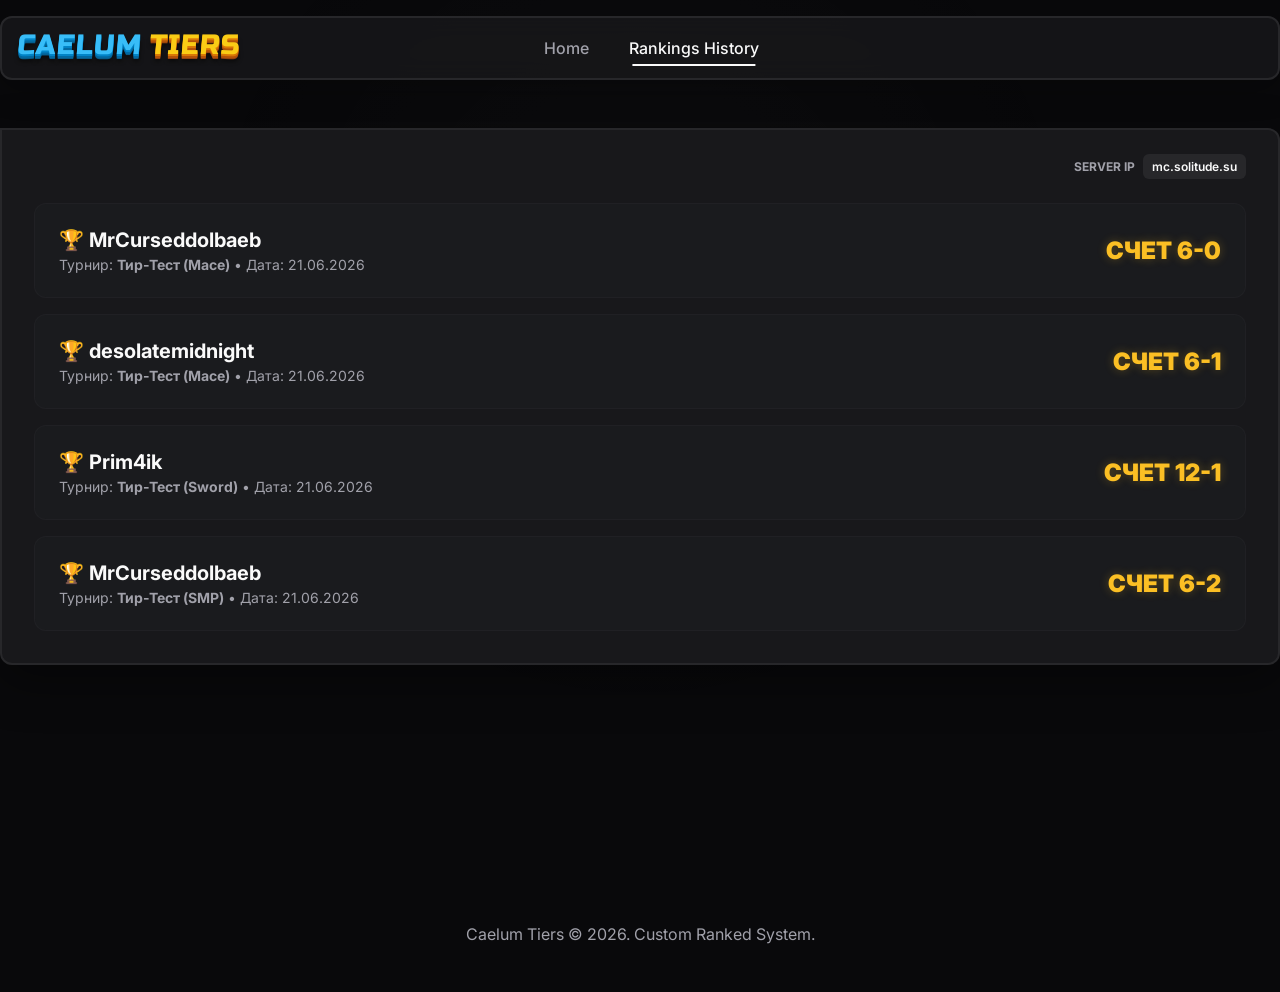
<file: CaelumTiers/history.html>
<!DOCTYPE html>
<html lang="en">
<head>
    <meta charset="UTF-8">
    <meta name="viewport" content="width=device-width, initial-scale=1.0">
    <title>CAELUM TIERS - History</title>
    <link href="https://fonts.googleapis.com/css2?family=Inter:wght@400;500;700;800;900&family=Russo+One&display=swap" rel="stylesheet">
    <link rel="stylesheet" href="style.css">
    <link rel="icon" type="image/png" href="logo.png">
    <style>
        .history-container {
            display: flex;
            flex-direction: column;
            gap: 16px;
            margin-top: 24px;
        }
        .history-card {
            background-color: #1a1b1e;
            border: 1px solid rgba(39, 39, 42, 0.5);
            padding: 24px;
            border-radius: 12px;
            display: flex;
            align-items: center;
            justify-content: space-between;
            animation: slideUpFade 0.5s ease-out backwards;
            transition: all 0.3s ease;
        }
        .history-card:hover {
            background-color: #27272a;
            transform: translateY(-2px);
            border-color: rgba(255, 255, 255, 0.1);
        }
        .history-info h3 {
            font-size: 20px;
            color: var(--text-foreground);
            margin-bottom: 4px;
        }
        .history-info p {
            color: var(--text-muted);
            font-size: 14px;
        }
        .history-result {
            font-size: 24px;
            font-weight: 900;
            color: #fbbf24;
            text-transform: uppercase;
            text-shadow: 0 0 10px rgba(251, 191, 36, 0.3);
        }
        .empty-history {
            text-align: center;
            color: var(--text-muted);
            font-size: 18px;
            margin-top: 48px;
            padding: 48px;
            background: rgba(39, 39, 42, 0.2);
            border-radius: 12px;
            border: 1px dashed rgba(161, 161, 170, 0.2);
        }
    </style>
</head>
<body>
    <nav class="navbar">
        <div class="nav-container">
            <div class="logo" style="display: flex; align-items: center; gap: 12px;">
                <div class="caelum-logo">
                    <span class="caelum-text">CAELUM</span>
                    <span class="tiers-text">TIERS</span>
                </div>
            </div>
            <ul class="nav-links">
                <li><a href="index.html">Home</a></li>
                <li><a href="history.html" class="active">Rankings History</a></li>
            </ul>
            <div class="search-container" style="visibility: hidden;">
                <input type="text">
            </div>
        </div>
    </nav>

    <main class="main-content">
        <div class="board-container" style="margin-top: 48px;">
            <div class="info-bar">
                <div class="server-info">
                    <span class="server-label">SERVER IP</span>
                    <span class="server-ip">mc.solitude.su</span>
                </div>
            </div>

            <div class="history-container" id="historyContainer">
                <!-- History will be loaded here -->
            </div>
        </div>
    </main>

    <footer class="footer">
        Caelum Tiers &copy; 2026. Custom Ranked System.
    </footer>

    <script src="history.js"></script>
    <script>
        const container = document.getElementById('historyContainer');
        if (victoryHistory.length === 0) {
            container.innerHTML = `
                <div class="empty-history">
                    <svg width="48" height="48" viewBox="0 0 24 24" fill="none" stroke="currentColor" stroke-width="2" style="margin-bottom: 16px; opacity: 0.5;">
                        <circle cx="12" cy="12" r="10"></circle>
                        <line x1="12" y1="8" x2="12" y2="12"></line>
                        <line x1="12" y1="16" x2="12.01" y2="16"></line>
                    </svg>
                    <br>
                    Пока что история побед пуста.<br>Здесь будут отображаться величайшие победы игроков!
                </div>
            `;
        } else {
            victoryHistory.forEach((record, index) => {
                const card = document.createElement('div');
                card.className = 'history-card';
                card.style.setProperty('--index', index);
                card.innerHTML = `
                    <div class="history-info">
                        <h3>🏆 ${record.player}</h3>
                        <p>Турнир: <b>${record.tournament}</b> • Дата: ${record.date}</p>
                    </div>
                    <div class="history-result">
                        ${record.result}
                    </div>
                `;
                container.appendChild(card);
            });
        }
    </script>
</body>
</html>
</file>
<file: CaelumTiers/style.css>
:root {
    --bg-background: #09090b;
    --bg-card: #18181b;
    --text-foreground: #fafafa;
    --text-muted: #a1a1aa;
    --border-color: #27272a;
    --accent-color: #27272a;
    --accent-hover: #3f3f46;
    --primary-red: #ff0000;
    --tier-ht1: #ef4444;
    --tier-lt1: #f87171;
    --tier-ht2: #f59e0b;
    --tier-lt2: #fbbf24;
    --tier-ht3: #10b981;
    --tier-lt3: #34d399;
}

* {
    box-sizing: border-box;
    margin: 0;
    padding: 0;
}

html {
    scroll-behavior: smooth;
}

/* Custom Scrollbar (Feature 20) */
::-webkit-scrollbar {
    width: 8px;
    height: 8px;
}
::-webkit-scrollbar-track {
    background: var(--bg-background); 
}
::-webkit-scrollbar-thumb {
    background: var(--accent-hover); 
    border-radius: 10px;
}
::-webkit-scrollbar-thumb:hover {
    background: #52525b; 
}

body {
    background-color: var(--bg-background);
    color: var(--text-foreground);
    font-family: 'Inter', sans-serif;
    min-height: 100vh;
    overflow-x: hidden;
}

/* Background Glow (Feature 18) */
body::before {
    content: '';
    position: fixed;
    top: -20%;
    left: 50%;
    transform: translateX(-50%);
    width: 100vw;
    height: 100vh;
    background: radial-gradient(circle, rgba(255,255,255,0.02) 0%, transparent 60%);
    z-index: -1;
    pointer-events: none;
}

/* Navbar (Feature 9) */
.navbar {
    width: 100%;
    max-width: 1352px;
    height: 64px;
    margin: 0 auto;
    background-color: rgba(24, 24, 27, 0.8);
    backdrop-filter: blur(12px); /* Sticky Blur */
    border: 2px solid var(--border-color);
    border-radius: 12px;
    display: flex;
    align-items: center;
    padding: 0 16px;
    margin-top: 16px;
    position: sticky;
    top: 16px;
    z-index: 100;
    box-shadow: 0 8px 32px rgba(0, 0, 0, 0.3);
    transition: transform 0.3s ease;
}

.nav-container {
    display: flex;
    width: 100%;
    align-items: center;
    justify-content: space-between;
}

/* Logo Animation (Feature 13) */
.logo h2 {
    display: none; /* Replaced by 3D text */
}

.caelum-logo {
    font-family: 'Russo One', sans-serif;
    font-size: 28px;
    line-height: 1;
    display: flex;
    gap: 8px;
    margin: 0;
    padding-bottom: 6px;
    letter-spacing: 1px;
    transform: skewX(-5deg);
    cursor: pointer;
    transition: transform 0.3s ease;
}

.caelum-logo:hover {
    transform: skewX(-5deg) scale(1.05);
}

.caelum-text {
    color: #38bdf8;
    text-shadow: 
        0px 1px 0px #0284c7,
        0px 2px 0px #0284c7,
        0px 3px 0px #0369a1,
        0px 4px 0px #0369a1,
        0px 5px 0px #075985,
        0px 7px 4px rgba(0,0,0,0.6);
}

.tiers-text {
    color: #facc15;
    text-shadow: 
        0px 1px 0px #d97706,
        0px 2px 0px #d97706,
        0px 3px 0px #b45309,
        0px 4px 0px #b45309,
        0px 5px 0px #92400e,
        0px 7px 4px rgba(0,0,0,0.6);
}

/* Nav Links Underline (Feature 14) */
.nav-links {
    display: flex;
    list-style: none;
    gap: 16px;
}

.nav-links a {
    text-decoration: none;
    color: var(--text-muted);
    font-weight: 500;
    padding: 8px 12px;
    border-radius: 8px;
    position: relative;
    transition: color 0.2s;
}

.nav-links a::after {
    content: '';
    position: absolute;
    bottom: 0;
    left: 50%;
    width: 0;
    height: 2px;
    background: var(--text-foreground);
    transition: all 0.3s cubic-bezier(0.4, 0, 0.2, 1);
    transform: translateX(-50%);
}

.nav-links a:hover, .nav-links a.active {
    color: var(--text-foreground);
}
.nav-links a:hover::after, .nav-links a.active::after {
    width: 80%;
}

/* Search Bar (Feature 7) */
.search-container input {
    background-color: rgba(9, 9, 11, 0.8);
    border: 1px solid var(--border-color);
    color: var(--text-foreground);
    padding: 8px 16px;
    border-radius: 999px;
    outline: none;
    font-size: 14px;
    width: 200px;
    transition: all 0.3s cubic-bezier(0.4, 0, 0.2, 1);
}

.search-container input:focus {
    width: 250px;
    border-color: #52525b;
    box-shadow: 0 0 0 2px rgba(255, 255, 255, 0.1);
}

/* Main Content */
.main-content {
    width: 100%;
    max-width: 1352px;
    margin: 0 auto;
    min-height: calc(100vh - 200px);
}

.board-container {
    background-color: var(--bg-card);
    border: 2px solid var(--border-color);
    border-radius: 12px;
    border-top-left-radius: 0;
    margin-top: 112px;
    padding: 32px;
    padding-top: 8px;
    position: relative;
    box-shadow: 0 16px 48px rgba(0,0,0,0.4);
    animation: fadeIn 0.8s ease-out;
}
@keyframes fadeIn {
    from { opacity: 0; transform: translateY(20px); }
    to { opacity: 1; transform: translateY(0); }
}

/* Tabs (Features 3, 7, 8) */
.tabs-section {
    position: absolute;
    bottom: 100%;
    left: -2px; 
    display: flex;
    gap: 4px;
    overflow-x: auto;
    width: calc(100% + 4px);
    padding-bottom: 2px;
}

.tab {
    width: 112px;
    height: 72px;
    background-color: var(--bg-background);
    color: rgba(161, 161, 170, 0.4);
    border: 2px solid var(--border-color);
    border-bottom: none;
    border-top-left-radius: 24px;
    border-top-right-radius: 24px;
    display: flex;
    flex-direction: column;
    align-items: center;
    justify-content: flex-end;
    padding-bottom: 8px;
    gap: 4px;
    cursor: pointer;
    font-weight: 700;
    transition: all 0.3s cubic-bezier(0.4, 0, 0.2, 1);
    position: relative;
    transform-origin: bottom center;
}

.tab img {
    transition: transform 0.3s ease;
}

.tab:hover {
    background-color: rgba(39, 39, 42, 0.5);
    color: var(--text-foreground);
    transform: translateY(-4px);
}

.tab:hover img {
    transform: scale(1.1) translateY(-2px);
}

.tab:active {
    transform: translateY(0) scale(0.96);
}

.tab.active {
    background-color: var(--bg-card);
    color: var(--text-foreground);
    box-shadow: inset 0 8px 20px -10px rgba(255,255,255,0.05);
}

.tab.active::after {
    content: '';
    position: absolute;
    bottom: -2px;
    left: 0;
    width: 100%;
    height: 4px;
    background-color: white;
    border-radius: 4px 4px 0 0;
    animation: slideInBottom 0.3s ease-out;
}
@keyframes slideInBottom {
    from { transform: scaleX(0); opacity: 0; }
    to { transform: scaleX(1); opacity: 1; }
}

/* Info Bar (Features 10, 11) */
.info-bar {
    display: flex;
    justify-content: flex-end;
    align-items: center;
    gap: 16px;
    margin-bottom: 16px;
    margin-top: 16px;
}

.info-btn {
    background-color: var(--accent-color);
    color: var(--text-foreground);
    border: none;
    padding: 8px 16px;
    border-radius: 6px;
    font-weight: 500;
    display: flex;
    align-items: center;
    gap: 8px;
    cursor: pointer;
    font-size: 14px;
    transition: all 0.3s ease;
    border: 1px solid transparent;
}

.info-btn svg {
    transition: transform 0.4s cubic-bezier(0.4, 0, 0.2, 1);
}

.info-btn:hover {
    background-color: var(--accent-hover);
    box-shadow: 0 0 15px rgba(255, 255, 255, 0.05);
    border-color: rgba(255, 255, 255, 0.1);
}

.info-btn:hover svg {
    transform: rotate(180deg);
}

.server-info {
    display: flex;
    align-items: center;
    gap: 8px;
}

.server-label {
    color: var(--text-muted);
    font-size: 12px;
    font-weight: 700;
    text-transform: uppercase;
}

.server-ip {
    background-color: var(--accent-color);
    padding: 4px 8px;
    border-radius: 6px;
    font-size: 12px;
    font-weight: 600;
    transition: all 0.3s ease;
    cursor: pointer;
    border: 1px solid transparent;
}

.server-ip:hover {
    background-color: var(--text-foreground);
    color: var(--bg-background);
    transform: scale(1.05);
    box-shadow: 0 0 15px rgba(255,255,255,0.2);
}

/* Table Header */
.table-header {
    display: flex;
    gap: 8px;
    font-weight: 700;
    text-transform: uppercase;
    color: var(--text-muted);
    padding: 0 16px;
    padding-left: 80px;
    margin-bottom: 8px;
    font-size: 14px;
}

/* Table Body (Features 1, 12, 17) */
.table-body {
    display: flex;
    flex-direction: column;
    gap: 8px;
}

.player-row {
    display: flex;
    align-items: center;
    gap: 16px;
    background-color: #1a1b1e;
    padding: 12px 16px;
    padding-left: 80px;
    border-radius: 8px;
    border: 1px solid rgba(39, 39, 42, 0.5);
    transition: all 0.3s cubic-bezier(0.4, 0, 0.2, 1);
    position: relative;
    overflow: hidden;
    min-height: 64px;
    animation: slideUpFade 0.5s ease-out backwards;
    animation-delay: calc(var(--index) * 0.05s);
}

@keyframes slideUpFade {
    from { opacity: 0; transform: translateY(15px) scale(0.98); }
    to { opacity: 1; transform: translateY(0) scale(1); }
}

.player-row:hover {
    background-color: #27272a;
    transform: translateY(-2px) scale(1.005);
    border-color: rgba(255, 255, 255, 0.1);
    box-shadow: 0 8px 24px rgba(0,0,0,0.4);
    z-index: 10;
}

.player-rank {
    position: absolute;
    left: 0;
    top: 0;
    bottom: 0;
    width: 64px;
    display: flex;
    align-items: center;
    justify-content: center;
    font-weight: 900;
    font-size: 24px;
    color: white;
    font-style: italic;
    clip-path: polygon(0 0, 100% 0, 80% 100%, 0 100%);
    padding-right: 8px;
    transition: width 0.3s ease;
}

.player-row:hover .player-rank {
    width: 68px; /* rank expands slightly on row hover */
}

/* Gold Pulse (Feature 14) */
.rank-gold {
    background: linear-gradient(135deg, #fbbf24, #d97706);
    color: #fff;
    text-shadow: 1px 1px 2px rgba(0,0,0,0.5);
    animation: goldPulse 3s infinite alternate;
}
@keyframes goldPulse {
    0% { filter: brightness(1); }
    100% { filter: brightness(1.2); }
}

.rank-silver {
    background: linear-gradient(135deg, #e2e8f0, #94a3b8);
    color: #fff;
    text-shadow: 1px 1px 2px rgba(0,0,0,0.5);
}
.rank-bronze {
    background: linear-gradient(135deg, #fdba74, #ea580c);
    color: #fff;
    text-shadow: 1px 1px 2px rgba(0,0,0,0.5);
}
.rank-default {
    background-color: transparent;
    color: var(--text-muted);
    clip-path: none;
    width: 80px;
    padding-right: 0;
}

/* Skin Animation (Feature 15) */
.player-info {
    display: flex;
    align-items: center;
    gap: 12px;
    width: 300px;
}

.player-skin {
    width: 44px;
    height: 44px;
    border-radius: 4px;
    object-fit: cover;
    object-position: top;
    background-color: #27272a;
    transition: all 0.4s cubic-bezier(0.175, 0.885, 0.32, 1.275);
    box-shadow: 0 2px 8px rgba(0,0,0,0.5);
}

.player-row:hover .player-skin {
    transform: scale(1.15) rotate(-3deg);
    box-shadow: 0 4px 12px rgba(255,255,255,0.1);
    border-radius: 8px;
}

.player-text {
    display: flex;
    flex-direction: column;
    gap: 2px;
}

.player-name {
    font-weight: 700;
    font-size: 16px;
    color: var(--text-foreground);
    transition: color 0.2s;
}
.player-row:hover .player-name {
    color: #fff;
}

.player-subtitle {
    font-size: 12px;
    color: var(--text-muted);
    display: flex;
    align-items: center;
    gap: 4px;
}

/* Subtitle Bounce (Feature 16) */
.player-subtitle svg,
.subtitle-icon {
    flex-shrink: 0;
    width: 16px;
    height: 16px;
    object-fit: contain;
    transition: transform 0.4s cubic-bezier(0.175, 0.885, 0.32, 1.275);
}

.player-row:hover .subtitle-icon {
    transform: scale(1.2) translateY(-2px);
}

.points {
    color: rgba(161, 161, 170, 0.5);
}

.player-region {
    margin-left: auto;
    width: 60px;
    display: flex;
    justify-content: flex-end;
}

/* Region Hover (Feature 12) */
.region-badge {
    background-color: rgba(22, 163, 74, 0.2);
    color: #4ade80;
    padding: 2px 6px;
    border-radius: 4px;
    font-size: 12px;
    font-weight: 800;
    transition: all 0.3s ease;
    border: 1px solid transparent;
}
.player-row:hover .region-badge {
    box-shadow: 0 0 12px rgba(74, 222, 128, 0.3);
    border-color: rgba(74, 222, 128, 0.5);
    background-color: rgba(22, 163, 74, 0.3);
}

.region-badge.region-na {
    background-color: rgba(220, 38, 38, 0.2);
    color: #f87171;
}
.player-row:hover .region-badge.region-na {
    box-shadow: 0 0 12px rgba(248, 113, 113, 0.3);
    border-color: rgba(248, 113, 113, 0.5);
    background-color: rgba(220, 38, 38, 0.3);
}

.region-badge.region-asia {
    background-color: rgba(6, 182, 212, 0.2);
    color: #22d3ee;
}
.player-row:hover .region-badge.region-asia {
    box-shadow: 0 0 12px rgba(34, 211, 238, 0.3);
    border-color: rgba(34, 211, 238, 0.5);
    background-color: rgba(6, 182, 212, 0.3);
}

.player-tiers {
    width: 400px;
    display: flex;
    justify-content: flex-end;
    gap: 12px;
}

.tier-item {
    display: flex;
    flex-direction: column;
    align-items: center;
    gap: 4px;
    width: 32px;
}

/* Gamemode icon jiggle (Feature 16) */
.tier-item img {
    transition: transform 0.3s cubic-bezier(0.175, 0.885, 0.32, 1.275);
}
.tier-item:hover img {
    transform: scale(1.15) rotate(5deg);
}

/* Tier pop (Feature 19) */
.tier-badge {
    padding: 2px 6px;
    border-radius: 12px;
    font-size: 10px;
    font-weight: 800;
    color: #fff;
    text-transform: uppercase;
    display: inline-block;
    transition: all 0.3s cubic-bezier(0.175, 0.885, 0.32, 1.275);
    box-shadow: 0 2px 4px rgba(0,0,0,0.2);
}

.tier-item:hover .tier-badge {
    transform: scale(1.2) translateY(-2px);
    box-shadow: 0 4px 12px rgba(255,255,255,0.2);
}

/* Tier Colors */
.tier-HT1 { background-color: var(--tier-ht1); }
.tier-LT1 { background-color: var(--tier-lt1); }
.tier-HT2 { background-color: var(--tier-ht2); }
.tier-LT2 { background-color: var(--tier-lt2); }
.tier-HT3 { background-color: var(--tier-ht3); }
.tier-LT3 { background-color: var(--tier-lt3); }
.tier-HT4 { background-color: #6366f1; }
.tier-LT4 { background-color: #818cf8; }
.tier-HT5 { background-color: #a855f7; }
.tier-LT5 { background-color: #c084fc; }
.tier-none { background-color: #3f3f46; color: var(--text-muted); }

/* Modal Styling */
.modal-overlay {
    position: fixed;
    top: 0;
    left: 0;
    width: 100%;
    height: 100%;
    background-color: rgba(0, 0, 0, 0.8);
    backdrop-filter: blur(8px);
    display: flex;
    align-items: center;
    justify-content: center;
    z-index: 1000;
    opacity: 0;
    pointer-events: none;
    transition: all 0.3s ease;
}

.modal-overlay.show {
    opacity: 1;
    pointer-events: auto;
}

.modal-content {
    background-color: var(--bg-card);
    width: 90%;
    max-width: 600px;
    border-radius: 16px;
    border: 1px solid var(--border-color);
    padding: 32px;
    box-shadow: 0 24px 64px rgba(0, 0, 0, 0.6);
    position: relative;
    transform: scale(0.9) translateY(20px);
    transition: all 0.3s cubic-bezier(0.175, 0.885, 0.32, 1.275);
}

.modal-overlay.show .modal-content {
    transform: scale(1) translateY(0);
}

.modal-close {
    position: absolute;
    top: 16px;
    right: 16px;
    background: none;
    border: none;
    color: var(--text-muted);
    font-size: 32px;
    cursor: pointer;
    line-height: 1;
    transition: color 0.2s;
}

.modal-close:hover {
    color: var(--text-foreground);
}

.modal-header {
    display: flex;
    align-items: center;
    gap: 24px;
    margin-bottom: 32px;
}

.modal-tier-card {
    background-color: rgba(39, 39, 42, 0.3);
    border: 1px solid rgba(39, 39, 42, 0.5);
    border-radius: 12px;
    padding: 16px;
    display: flex;
    flex-direction: column;
    align-items: center;
    gap: 8px;
    transition: all 0.2s;
}

.modal-tier-card:hover {
    background-color: rgba(39, 39, 42, 0.6);
    transform: translateY(-2px);
}

.mt-name {
    font-size: 12px;
    color: var(--text-muted);
    text-transform: uppercase;
    font-weight: 700;
    margin-bottom: 4px;
    text-align: center;
}

.m-history-item {
    background-color: rgba(39, 39, 42, 0.3);
    padding: 12px 16px;
    border-radius: 8px;
    display: flex;
    justify-content: space-between;
    align-items: center;
}

/* Empty Tier Placeholder */
.empty-icon-circle {
    width: 24px;
    height: 24px;
    border-radius: 50%;
    border: 3px dashed #3f3f46;
    box-sizing: border-box;
    opacity: 0.8;
}

/* Footer */
.footer {
    width: 100%;
    padding: 48px;
    background-color: transparent;
    margin-top: 48px;
    text-align: center;
    color: var(--text-muted);
    font-size: 16px;
    animation: fadeIn 1s 1s both;
}

/* Tiers Grid Layout */
.tiers-grid {
    display: grid;
    grid-template-columns: repeat(5, 1fr);
    gap: 16px;
    margin-top: 16px;
    animation: fadeIn 0.3s ease-out;
}

.tier-col {
    background-color: rgba(24, 24, 27, 0.6);
    border-radius: 12px;
    overflow: hidden;
    border: 1px solid rgba(39, 39, 42, 0.5);
    display: flex;
    flex-direction: column;
}

.tier-col-header {
    padding: 16px;
    text-align: center;
    font-size: 18px;
    font-weight: 800;
    color: #fff;
    display: flex;
    align-items: center;
    justify-content: center;
    gap: 8px;
    text-shadow: 0 2px 4px rgba(0,0,0,0.5);
}

.tier-col-body {
    padding: 12px;
    display: flex;
    flex-direction: column;
    gap: 8px;
}

.t-header-1 { background: linear-gradient(135deg, #eab308, #a16207); border-bottom: 2px solid #ca8a04; }
.t-header-2 { background: linear-gradient(135deg, #94a3b8, #475569); border-bottom: 2px solid #64748b; }
.t-header-3 { background: linear-gradient(135deg, #d97706, #92400e); border-bottom: 2px solid #b45309; }
.t-header-4 { background: linear-gradient(135deg, #334155, #0f172a); border-bottom: 2px solid #1e293b; }
.t-header-5 { background: linear-gradient(135deg, #1e293b, #020617); border-bottom: 2px solid #0f172a; }

.tier-player-card {
    background-color: rgba(39, 39, 42, 0.8);
    border: 1px solid rgba(63, 63, 70, 0.5);
    border-radius: 8px;
    padding: 8px 12px;
    display: flex;
    align-items: center;
    gap: 12px;
    cursor: pointer;
    transition: all 0.2s ease;
}

.tier-player-card:hover {
    background-color: rgba(63, 63, 70, 0.8);
    transform: translateY(-2px);
    border-color: rgba(161, 161, 170, 0.3);
}

.tier-player-skin {
    width: 28px;
    height: 28px;
    border-radius: 4px;
    flex-shrink: 0;
}

.tier-player-name {
    font-size: 14px;
    font-weight: 600;
    color: var(--text-foreground);
    flex: 1;
    white-space: nowrap;
    overflow: hidden;
    text-overflow: ellipsis;
}

.tier-player-badge {
    font-size: 12px;
    font-weight: 800;
    padding: 2px 6px;
    border-radius: 4px;
    background-color: rgba(0,0,0,0.5);
}

.badge-ht { color: #38bdf8; }
.badge-lt { color: #f87171; }

@keyframes slideUpFade {
    from { opacity: 0; transform: translateY(20px); }
    to { opacity: 1; transform: translateY(0); }
}

/* 3D Minecraft Head (Pure CSS) */
.mc-3d-head {
    width: 32px;
    height: 32px;
    position: relative;
    transform-style: preserve-3d;
    transform: rotateX(-15deg) rotateY(-35deg);
    flex-shrink: 0;
    --skin-url: url('https://minotar.net/skin/Steve'); /* Default */
    transition: transform 0.3s ease;
}

.player-row:hover .mc-3d-head, .tier-player-card:hover .mc-3d-head {
    transform: rotateX(-15deg) rotateY(-15deg) scale(1.1);
}

.mc-3d-face {
    position: absolute;
    width: 32px;
    height: 32px;
    background-image: var(--skin-url);
    background-size: 256px 256px;
    image-rendering: pixelated;
    image-rendering: crisp-edges;
}

/* Base layer */
.mc-front { transform: translateZ(16px) scale(1.01); background-position: -32px -32px; }
.mc-right { transform: rotateY(90deg) translateZ(16px) scale(1.01); background-position: 0px -32px; filter: brightness(0.8); }
.mc-top   { transform: rotateX(90deg) translateZ(16px) scale(1.01); background-position: -32px 0px; filter: brightness(1.2); }

/* Hat layer (outer) */
.mc-front-hat { transform: translateZ(17.5px) scale(1.1); background-position: -160px -32px; }
.mc-right-hat { transform: rotateY(90deg) translateZ(17.5px) scale(1.1); background-position: -128px -32px; filter: brightness(0.8); }
.mc-top-hat   { transform: rotateX(90deg) translateZ(17.5px) scale(1.1); background-position: -160px 0px; filter: brightness(1.2); }

/* Modal Larger 3D Head */
.modal-3d-head {
    width: 80px;
    height: 80px;
    transform: rotateX(-15deg) rotateY(-35deg);
}

.modal-3d-head .mc-3d-face {
    width: 80px;
    height: 80px;
    background-size: 640px 640px;
}

.modal-3d-head .mc-front { transform: translateZ(40px) scale(1.01); background-position: -80px -80px; }
.modal-3d-head .mc-right { transform: rotateY(90deg) translateZ(40px) scale(1.01); background-position: 0px -80px; }
.modal-3d-head .mc-top   { transform: rotateX(90deg) translateZ(40px) scale(1.01); background-position: -80px 0px; }

.modal-3d-head .mc-front-hat { transform: translateZ(43.75px) scale(1.1); background-position: -400px -80px; }
.modal-3d-head .mc-right-hat { transform: rotateY(90deg) translateZ(43.75px) scale(1.1); background-position: -320px -80px; }
.modal-3d-head .mc-top-hat   { transform: rotateX(90deg) translateZ(43.75px) scale(1.1); background-position: -400px 0px; }
</file>
